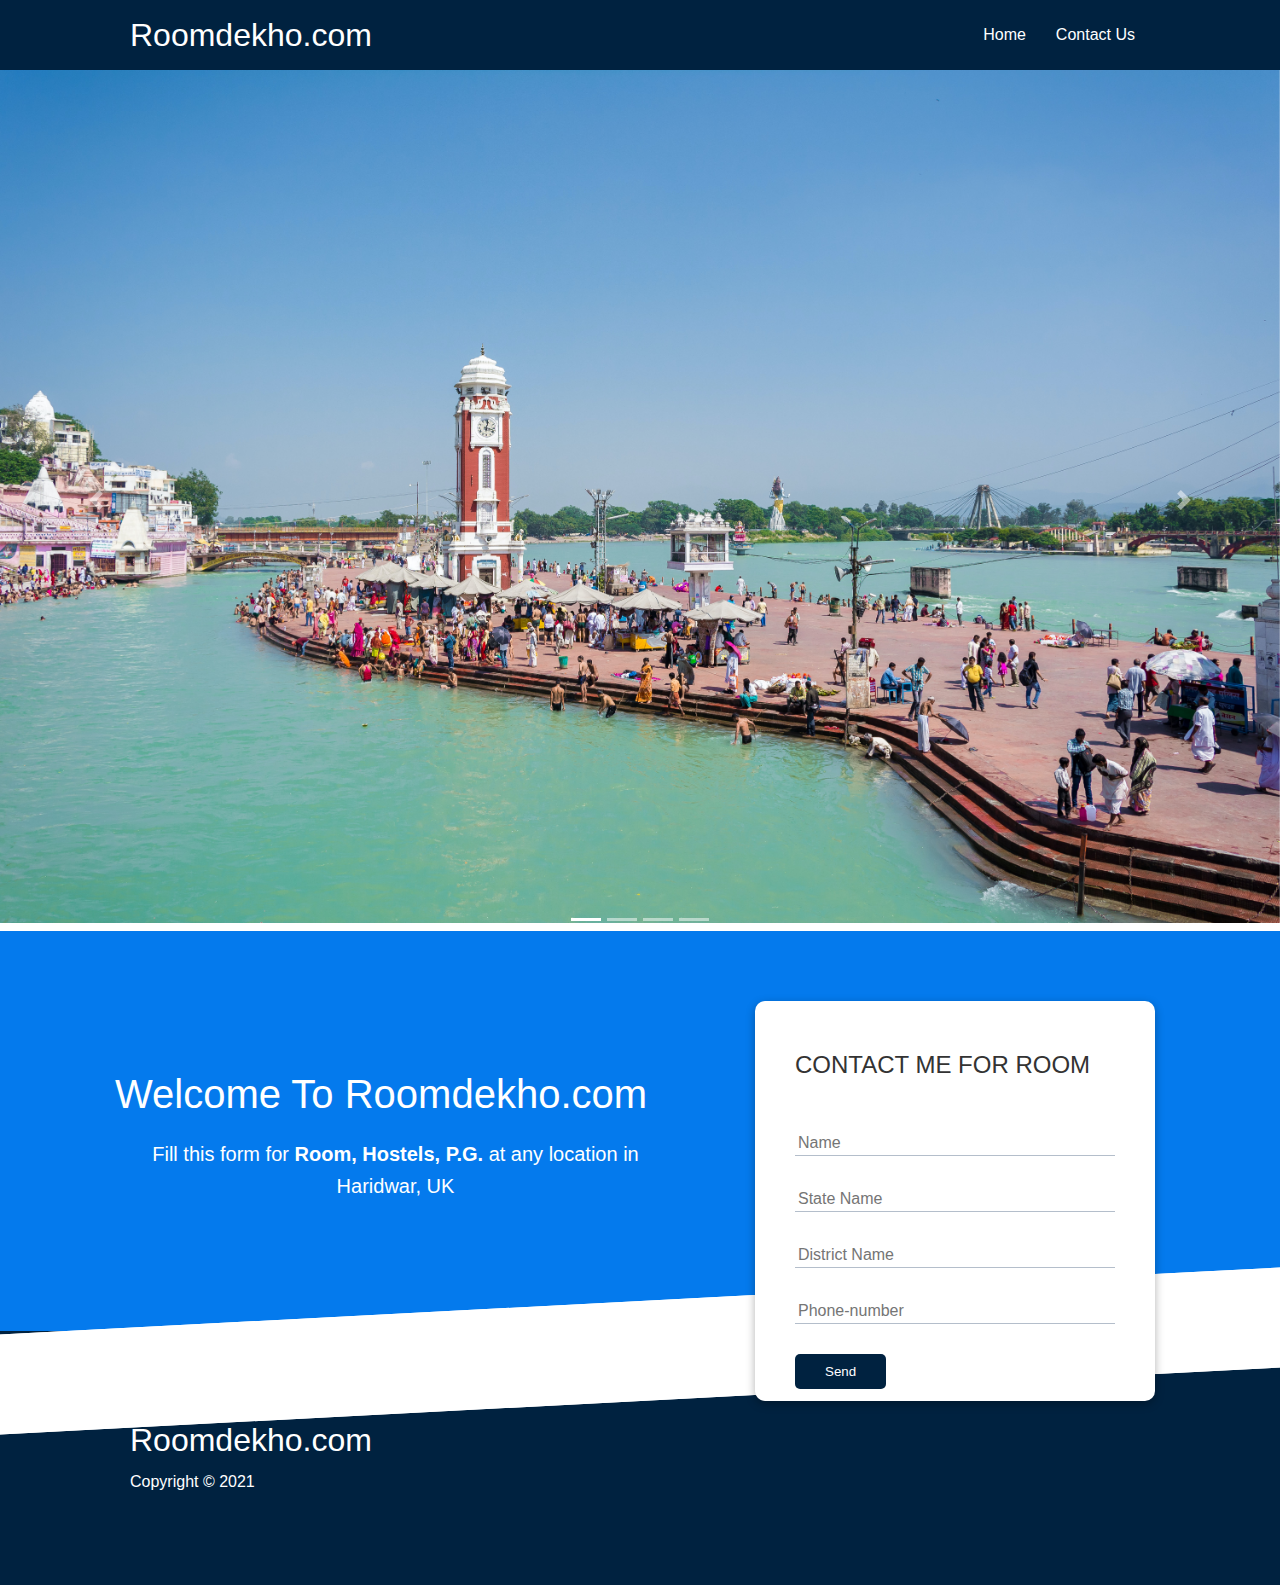
<file: index.html>
<!DOCTYPE html>
<html lang="en">
<head>
    <meta charset="UTF-8">
    <meta http-equiv="X-UA-Compatible" content="IE=edge">
    <meta name="viewport" content="width=device-width, initial-scale=1.0">
    <title>Roomdekho.com</title>
    <link rel="stylesheet" href="https://cdnjs.cloudflare.com/ajax/libs/font-awesome/5.15.4/css/all.min.css" integrity="sha512-1ycn6IcaQQ40/MKBW2W4Rhis/DbILU74C1vSrLJxCq57o941Ym01SwNsOMqvEBFlcgUa6xLiPY/NS5R+E6ztJQ==" 
    crossorigin="anonymous" referrerpolicy="no-referrer" />
    <link rel="stylesheet" href="css/utilities.css">
    <link rel="stylesheet" href="css/style.css">

    <script src="https://code.jquery.com/jquery-3.5.1.slim.min.js" integrity="sha384-DfXdz2htPH0lsSSs5nCTpuj/zy4C+OGpamoFVy38MVBnE+IbbVYUew+OrCXaRkfj" crossorigin="anonymous"></script>
<script src="https://cdn.jsdelivr.net/npm/popper.js@1.16.1/dist/umd/popper.min.js" integrity="sha384-9/reFTGAW83EW2RDu2S0VKaIzap3H66lZH81PoYlFhbGU+6BZp6G7niu735Sk7lN" crossorigin="anonymous"></script>
<script src="https://cdn.jsdelivr.net/npm/bootstrap@4.5.3/dist/js/bootstrap.min.js" integrity="sha384-w1Q4orYjBQndcko6MimVbzY0tgp4pWB4lZ7lr30WKz0vr/aWKhXdBNmNb5D92v7s" crossorigin="anonymous"></script>
    
</head>
<body>
    <!-- nav bar-->
    <div class="navbar">
        <div class="container flex">
            <h1 class="logo">Roomdekho.com</h1>
            <nav>
                <ul>
                    <li><a href="index.html">Home</a></li>
                    <li><a href="features.html">Contact Us</a></li>
                </ul>
            </nav>
        </div>
    </div>

<div class="container-1">
    <div id="carouselExampleCaptions" class="carousel carousel-fade" data-ride="carousel" data-interval="2000">
        <ol class="carousel-indicators">
          <li data-target="#carouselExampleCaptions" data-slide-to="0" class="active"></li>
          <li data-target="#carouselExampleCaptions" data-slide-to="1"></li>
          <li data-target="#carouselExampleCaptions" data-slide-to="2"></li>
          <li data-target="#carouselExampleCaptions" data-slide-to="3"></li>
        </ol>
        <div class="carousel-inner">
          <div class="carousel-item active">
            <img src="image/hii4.jpg" class="d-block w-100" alt="...">
            <div class="carousel-caption d-none d-md-block">
          
            </div>
          </div>
          <div class="carousel-item">
            <img src="image/hii6.jpg" class="d-block w-100" alt="...">
            <div class="carousel-caption d-none d-md-block">
             
                </div>
          </div>
          <div class="carousel-item">
            <img src="image/hii5.jpg" class="d-block w-100" alt="...">
            <div class="carousel-caption d-none d-md-block">
              
            </div>
          </div>
          <div class="carousel-item">
            <img src="image/hii7.jpg" class="d-block w-100" alt="...">
            <div class="carousel-caption d-none d-md-block">
         
            </div>
          </div>
        </div>
        <a class="carousel-control-prev" href="#carouselExampleCaptions" role="button" data-slide="prev">
          <span class="carousel-control-prev-icon" aria-hidden="true"></span>
          <span class="sr-only">Previous</span>
        </a>
        <a class="carousel-control-next" href="#carouselExampleCaptions" role="button" data-slide="next">
          <span class="carousel-control-next-icon" aria-hidden="true"></span>
          <span class="sr-only">Next</span>
        </a>
     </div>
</div>
    
<!-- show case-->
<section class="showcase">
    <div class="container grid">
        <div class="showcase-text">
            <h1>Welcome To Roomdekho.com</h1>
            <p class="lead">Fill this form for <b> Room, Hostels, P.G.
                </b> at any location in Haridwar, UK</p>
        </div>
        <div class="showcase-form card">
            <h2>CONTACT ME FOR ROOM</h2>
            <form action="POST" name="contact" method="POST" netlify-honeypot="bot-field" data-netlify="true">

                <input type="hidden" name="form-name" value="contact">
                <p class="hidden">
                    <label>Don’t fill this out if you’re human: <input name="bot-field" /></label>
                  </p>
                <div class="form-control">
                    <input type="text" name="name" placeholder="Name" required>
                 </div>
                <div class="form-control">
                    <input type="text" name="statename" placeholder="State Name" required>
                </div>
                 <div class="form-control">
                    <input type="text" name="districtname" placeholder="District Name" required>
                </div>
                <div class="form-control">
                    <input type="text" name="phone" placeholder="Phone-number" required>
                </div>

               <input type="submit" name="submit" value="Send" class="btn btn-primary">

            </form>
        </div>
    </div>
</section>

<!--stats -->

<!-- cli -->
<!-- cloud-->

<!-- laNGUAGES-->
<!--footer -->
<footer class="footer bg-dark py-5">
    <div class="container grid grid-3">
        <div>
            <h1>Roomdekho.com</h1>
            <p>Copyright &copy; 2021</p>
         </div>
       
    </div>
</footer>
</body>
</html>
</file>
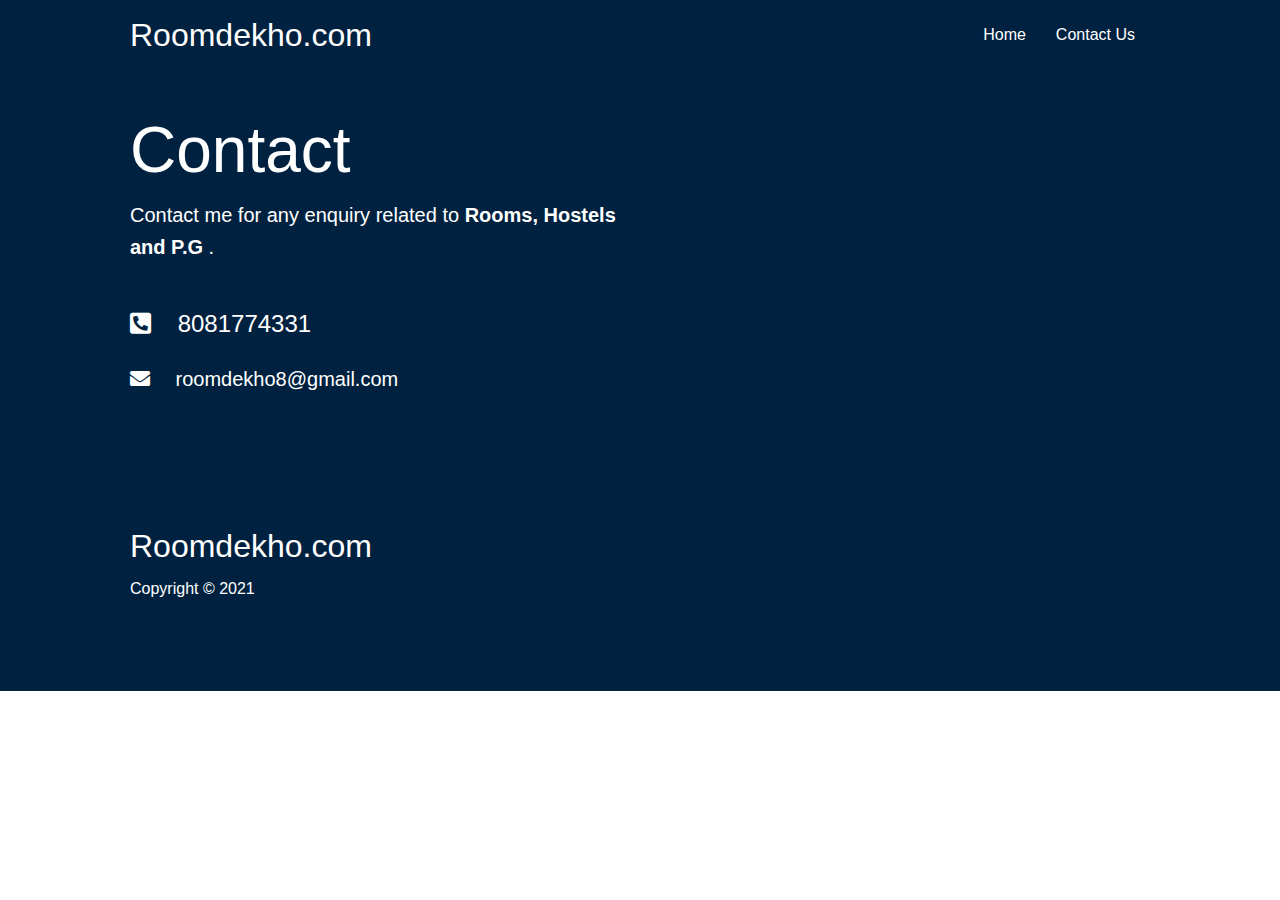
<file: features.html>
<!DOCTYPE html>
<html lang="en">
<head>
    <meta charset="UTF-8">
    <meta http-equiv="X-UA-Compatible" content="IE=edge">
    <meta name="viewport" content="width=device-width, initial-scale=1.0">
    <title>Roomdekho.com</title>
    <link rel="stylesheet" href="https://cdnjs.cloudflare.com/ajax/libs/font-awesome/5.15.4/css/all.min.css" integrity="sha512-1ycn6IcaQQ40/MKBW2W4Rhis/DbILU74C1vSrLJxCq57o941Ym01SwNsOMqvEBFlcgUa6xLiPY/NS5R+E6ztJQ==" 
    crossorigin="anonymous" referrerpolicy="no-referrer" />
    <link rel="stylesheet" href="css/utilities.css">
    <link rel="stylesheet" href="css/style.css">

</head>
<body>
    <!-- nav bar-->
    <div class="navbar">
        <div class="container flex">
            <h1 class="logo">Roomdekho.com</h1>
            <nav>
                <ul>
                    <li><a href="index.html">Home</a></li>
                    <li><a href="features.html">Contact Us</a></li>

                </ul>
            </nav>
        </div>
    </div>

    <!--head-->
    <section class="features-head bg-primary py-3">
        <div class="container grid">
            <div>
                <h1 class="xl">Contact </h1>
                <p class="lead">
                    Contact me for any enquiry related to <b> Rooms, Hostels and P.G </b>. 
                    <br><br>  
                <div class="hello" style="display: flex;flex-flow: column;gap: 20px; font-size: 24px;">
                    <span> <i class="fas fa-phone-square-alt"></i> 8081774331 </span>
                    <span id="span"><i class="fas fa-envelope"></i> roomdekho8@gmail.com</span>
                </div>
                </p>

            </div>
        </div>
    </section>
    <!-- sub head-->

 

  
<!--footer -->
<footer class="footer bg-primary py-5">
    <div class="container grid grid-3">
        <div>
            <h1>Roomdekho.com</h1>
            <p>Copyright &copy; 2021</p>
         </div>
      
    </div>
</footer>
</body>
</html>
</file>
<file: css/utilities.css>
/*utilities*/
.container{
    max-width: 1100px;
    margin: 0 auto;
    overflow: auto;
    padding: 0 40px;
}
.card{
    background: #fff;
    color: #333;
    border-radius: 10px;
    box-shadow: 0 3px 10px rgba(0, 0, 0, 0.3);
    padding: 20px;
    margin: 10px;
}
.btn{
    display:inline-block;
    padding: 10px 30px;
    cursor: pointer;
    background: var(--primary-color);
    color: #fff;
    border: none;
    border-radius: 5px;
}
.btn-outline{
    background: var(--primary-color);
    border: 1px solid #fff;
}
.btn:hover{
    transform: scale(0.98);
}
/* backgrounds & color buttons */

.bg-primary,.btn-primary{
background: var(--dark-color);
color: #fff;
}
.bg-secondary,.btn-secondary{
    background: var(--secondary-color);
    color: white;

}
.bg-dark,.btn-dark{
    background: var(--dark-color);
    color: #fff;
}
.bg-primary a,.btn-primary a,
.bg-secondary a,.btn-secondary a,
.bg-dark a,.btn-dark a{
color: #fff
}

.bg-light,.btn-light{
    background: var(--light-color);
    color: #333;
}
/*text-color */

.text-primary{
    color: var(--primary-color);
    }
    .text-secondary{
        color: var(--secondary-color);
        
    }
    .text-dark{
    color: var(--dark-color);
         }
         .text-light{
             color: var(--light-color);
         }
/*text sizes */
.lead{
    font-size: 20px;

}
.sm{
    font-size: 1rem;
}
.md{
    font-size: 2rem;
}
.lg{
    font-size: 3rem;

}
.xl{
    font-size: 4rem;
}

.text-center{
    text-align: center;
}


/*alert*/
.alert{
    background: var(--light-color);
    padding: 10px 20px;
    font-weight: bold;
    margin: 15px 0 ;
}
.alert i {
    margin-right: 10px;
}
.alert-success{
    background: var(--success-color);
    color: #fff;
}
.alert-error{
    background: var(--error-color);
    color: #fff;
}



.flex{
    display: flex;
    justify-content: center;
    align-items: center;
 height: 100%;
}
.grid{
    display: grid;
    grid-template-columns: repeat(2,1fr);
    gap: 20px;
    justify-content: center;
    align-items: center;

}
.grid-3{
    grid-template-columns: repeat(3,1fr);
}

/* margin */


.my-1{
    margin: 1rem 0;
}
.my-2{
    margin: 1.5rem 0;
}
.my-3{
margin: 2rem 0;
}
.my-4{
    margin: 3rem 0;
}
.my-5{
    margin: 5rem 0;
}


.m-1{
    margin: 1rem ;
}
.m-2{
    margin: 1.5rem ;
}
.m-3{
margin: 2rem ;
}
.m-4{
    margin: 3rem ;
}
.m-5{
    margin: 5rem ;
}

/*padding */


.py-1{
    padding: 1rem 0;
}
.py-2{
    padding: 1.5rem 0;
}
.py-3{
padding: 2rem 0;
}
.py-4{
    padding: 3rem 0;
}
.py-5{
    padding: 5rem 0;
}


.p-1{
    padding: 1rem ;
}
.p-2{
    padding: 1.5rem ;

}
.p-3{
padding: 2rem ;
}
.p-4{
    padding: 3rem ;
}
.p-5{
    padding: 5rem ;
}
.hello span i{
    padding-right: 20px;
}
#span{
    align-items: center;
    font-size: 20px;
}



.carousel {
    position: relative;
  }
  
  .carousel.pointer-event {
    -ms-touch-action: pan-y;
    touch-action: pan-y;
  }
  
  .carousel-inner {
    position: relative;
    width: 100%;
    overflow: hidden;
  }
  
  .carousel-inner::after {
    display: block;
    clear: both;
    content: "";
  }
  
  .carousel-item {
    position: relative;
    display: none;
    float: left;
    width: 100%;
    margin-right: -100%;
    -webkit-backface-visibility: hidden;
    backface-visibility: hidden;
    transition: -webkit-transform 0.6s ease-in-out;
    transition: transform 0.6s ease-in-out;
    transition: transform 0.6s ease-in-out, -webkit-transform 0.6s ease-in-out;
  }
  
  @media (prefers-reduced-motion: reduce) {
    .carousel-item {
      transition: none;
    }
  }
  
  .carousel-item.active,
  .carousel-item-next,
  .carousel-item-prev {
    display: block;
  }
  
  .carousel-item-next:not(.carousel-item-left),
  .active.carousel-item-right {
    -webkit-transform: translateX(100%);
    transform: translateX(100%);
  }
  
  .carousel-item-prev:not(.carousel-item-right),
  .active.carousel-item-left {
    -webkit-transform: translateX(-100%);
    transform: translateX(-100%);
  }
  
  .carousel-fade .carousel-item {
    opacity: 0;
    transition-property: opacity;
    -webkit-transform: none;
    transform: none;
  }
  
  .carousel-fade .carousel-item.active,
  .carousel-fade .carousel-item-next.carousel-item-left,
  .carousel-fade .carousel-item-prev.carousel-item-right {
    z-index: 1;
    opacity: 1;
  }
  
  .carousel-fade .active.carousel-item-left,
  .carousel-fade .active.carousel-item-right {
    z-index: 0;
    opacity: 0;
    transition: opacity 0s 0.6s;
  }
  
  @media (prefers-reduced-motion: reduce) {
    .carousel-fade .active.carousel-item-left,
    .carousel-fade .active.carousel-item-right {
      transition: none;
    }
  }
  
  .carousel-control-prev,
  .carousel-control-next {
    position: absolute;
    top: 0;
    bottom: 0;
    z-index: 1;
    display: -ms-flexbox;
    display: flex;
    -ms-flex-align: center;
    align-items: center;
    -ms-flex-pack: center;
    justify-content: center;
    width: 15%;
    color: #fff;
    text-align: center;
    opacity: 0.5;
    transition: opacity 0.15s ease;
  }
  
  @media (prefers-reduced-motion: reduce) {
    .carousel-control-prev,
    .carousel-control-next {
      transition: none;
    }
  }
  
  .carousel-control-prev:hover, .carousel-control-prev:focus,
  .carousel-control-next:hover,
  .carousel-control-next:focus {
    color: #fff;
    text-decoration: none;
    outline: 0;
    opacity: 0.9;
  }
  
  .carousel-control-prev {
    left: 0;
  }
  
  .carousel-control-next {
    right: 0;
  }
  
  .carousel-control-prev-icon,
  .carousel-control-next-icon {
    display: inline-block;
    width: 20px;
    height: 20px;
    background: no-repeat 50% / 100% 100%;
  }
  
  .carousel-control-prev-icon {
    background-image: url("data:image/svg+xml,%3csvg xmlns='http://www.w3.org/2000/svg' fill='%23fff' width='8' height='8' viewBox='0 0 8 8'%3e%3cpath d='M5.25 0l-4 4 4 4 1.5-1.5L4.25 4l2.5-2.5L5.25 0z'/%3e%3c/svg%3e");
  }
  
  .carousel-control-next-icon {
    background-image: url("data:image/svg+xml,%3csvg xmlns='http://www.w3.org/2000/svg' fill='%23fff' width='8' height='8' viewBox='0 0 8 8'%3e%3cpath d='M2.75 0l-1.5 1.5L3.75 4l-2.5 2.5L2.75 8l4-4-4-4z'/%3e%3c/svg%3e");
  }
  
  .carousel-indicators {
    position: absolute;
    right: 0;
    bottom: 0;
    left: 0;
    z-index: 15;
    display: -ms-flexbox;
    display: flex;
    -ms-flex-pack: center;
    justify-content: center;
    padding-left: 0;
    margin-right: 15%;
    margin-left: 15%;
    list-style: none;
  }
  
  .carousel-indicators li {
    box-sizing: content-box;
    -ms-flex: 0 1 auto;
    flex: 0 1 auto;
    width: 30px;
    height: 3px;
    margin-right: 3px;
    margin-left: 3px;
    text-indent: -999px;
    cursor: pointer;
    background-color: #fff;
    background-clip: padding-box;
    border-top: 10px solid transparent;
    border-bottom: 10px solid transparent;
    opacity: .5;
    transition: opacity 0.6s ease;
  }
  
  @media (prefers-reduced-motion: reduce) {
    .carousel-indicators li {
      transition: none;
    }
  }
  
  .carousel-indicators .active {
    opacity: 1;
  }
  
  .carousel-caption {
    position: absolute;
    right: 15%;
    bottom: 20px;
    left: 15%;
    z-index: 10;
    padding-top: 20px;
    padding-bottom: 20px;
    color: #fff;
    text-align: center;
  }

  .container-1{
      width: 100%;
  }
</file>
<file: css/style.css>
@import url('https://fonts.googleapis.com/css2?family=Lato:wght@300&display=swap');

:root {
    --primary-color:#047aed;
    --secondary-color: #1c3fa8;
    --dark-color:#002240;
    --light-color: #f4f4f4;
    --success-color:#5cb85c;
    --error-color: #d9534f;
}

*{
    box-sizing: border-box;
    margin: 0;
    padding: 0;
}

body{
    font-family:'Segoe UI', Tahoma, Geneva, Verdana, sans-serif;
    color: #333;
    line-height: 1.6;

}
ul{
    list-style: none;
}
a{
    text-decoration: none;
    color: #333;
}
h1,h2{
    font-weight: 300;
    line-height: 1.2;
    margin: 10px 0;

}
p{
    margin: 10px 0;
}
img{
    width: 100%;
    object-fit :cover;

}
code,pre{
    background: #333;
    color: #fff;
    padding: 10px;
}
.hidden{
    visibility: hidden;
      height: 0;
}

/*navbar */


.navbar{
    background: var(--dark-color);
    color: #fff;
    height: 70px;

}
.navbar ul{
    display: flex;
    
}
.navbar a{
    color: #fff;
    padding: 10px;
    margin: 0 5px;
}
.navbar a:hover{
    border-bottom: 2px #fff solid;
}
.navbar .flex{
    justify-content: space-between;
}
/* showcase */

.showcase{
    height: 400px;
    background: var(--primary-color);
    color: #fff;
    position: relative;
}

.showcase h1{
    font-size: 40px;
}
.showcase p{
    margin: 20px 0;
    text-align: center;
}
.showcase .grid{
    grid-template-columns: 55% 45%;
    gap: 30px;
    overflow: visible;
}
.showcase-text{
    animation: slideInFromLeft 1s ease-in;
}
.showcase-form{
    position: relative;
    top: 60px;
    height: 400px;
    width: 400px;
    padding: 40px;
    z-index: 100;
    justify-self: flex-end;
    animation: slideInFromRight 1s ease-in;
}
.showcase-form .form-control{
    margin: 30px 0;
}
.showcase-form input[type='text'],
.showcase-form input[type='email']{
    border: 0;
    border-bottom: 1px solid #b4becb;
    width: 100%;
    padding: 3px;
    font-size: 16px;

}
.showcase-form input:focus{
    outline: none;
}
.showcase::before,
.showcase::after{
    content: '';
    position: absolute;
    height: 100px;
    bottom: -70px;
    right: 0;
    left: 0;
    background: #fff;
    transform: skewY(-3deg);
}

/* features */

.features-head img,.docs-head img{
    width: 200px;
    justify-self: flex-end;
}
.features-sub-head{
    color: #333;
}
.features-sub-head img{
    width: 300px;
    justify-self: flex-end;
}

.features-main .card > i
{
margin-right: 20px;
}
.features-main .grid{
    padding: 30px;
}

.features-main .grid > *:first-child{
grid-column: 1 / span 3 ;
}

.features-main .grid > *:nth-child(2){
    grid-column: 1 / span 2 ;
}


/* footer */

.footer .social a{
    margin: 0 10px;
}

/*animation */

@keyframes slideInFromLeft{
    0%{
        transform: translateX(-100%);
    }

    100%{
        transform: translateX(0);
    }
}

@keyframes slideInFromRight{
    0%{
        transform: translateX(100%);
    }

    100%{
        transform: translateX(0);
    }
}


@keyframes slideInFromTop{
    0%{
        transform: translateY(-100%);
    }

    100%{
        transform: translateY(0);
    }
}

@keyframes slideInFromBottom{
    0%{
        transform: translateY(100%);
    }

    100%{
        transform: translateY(0);
    }
}

/* tablets and under */

@media(max-width:768px){
.grid, 
.showcase .grid,
.stats .grid,
.cli .grid,
.cloud .grid,
.features-main .grid,
.docs-main .grid {
    grid-template-columns: 1fr;
    grid-template-rows: 1fr;
}
.showcase{
    height:auto;
}
.showcase-text{
    text-align: center;
    margin-top:40px;
    animation: slideInFromTop 1s ease-in;
}
.showcase-form{
    justify-self: center;
    margin: auto;
    animation: slideInFromBottom 1s ease-in;
}
.cli .grid > *:first-child{
    grid-column: 1;
    grid-row: 1;
}

.features-head,
.features-sub-head,
.docs-head{
    text-align: left;
}

.features-head img,
.features-sub-head img,
.docs-head img{
    justify-self: center;
}
.features-main .grid >*:first-child,
.features-main .grid >*:nth-child(2){
    grid-column: 1;
}
}

/* mobile */
@media(max-width:500px){
    .navbar{
        height: 110px;
    }

    .navbar .flex{
        flex-direction: column;
    }
    .navbar ul{
        padding: 10px;
        background: rgba(0,0,0,0.1);
    }
}
</file>
